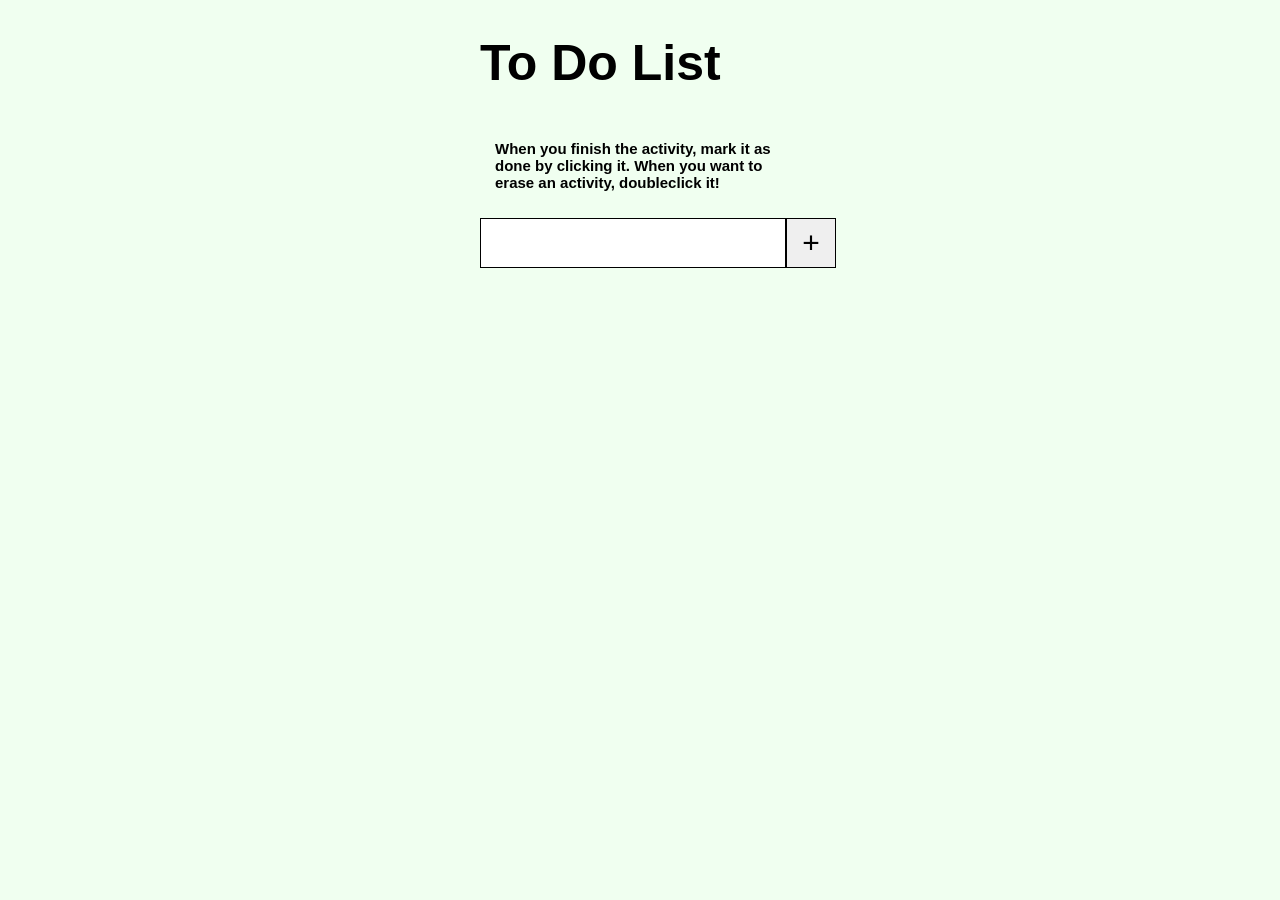
<file: index.html>
<!DOCTYPE html>
<html lang="en">

<head>
    <meta charset="UTF-8">
    <meta name ="viewport" content="width=device-width, initial-scale=1.0">
    <link rel ="stylesheet" href="style.css">
    <title>To Do List</title>

</head>

<body onload="loadtodos()">

    <h1>To Do List</h1>

    <h2>When you finish the activity, mark it as done by clicking it. When you want to erase an activity, doubleclick it!</h2>
    
    <div class="container">
        <input id="inputField" type="text"><button id="addToDo" required>+</button>
        <div class="to-dos" id="toDoContainer">
        </div>
    </div>

    <script src="main.js"></script>  
    
</body>
</html>
</file>
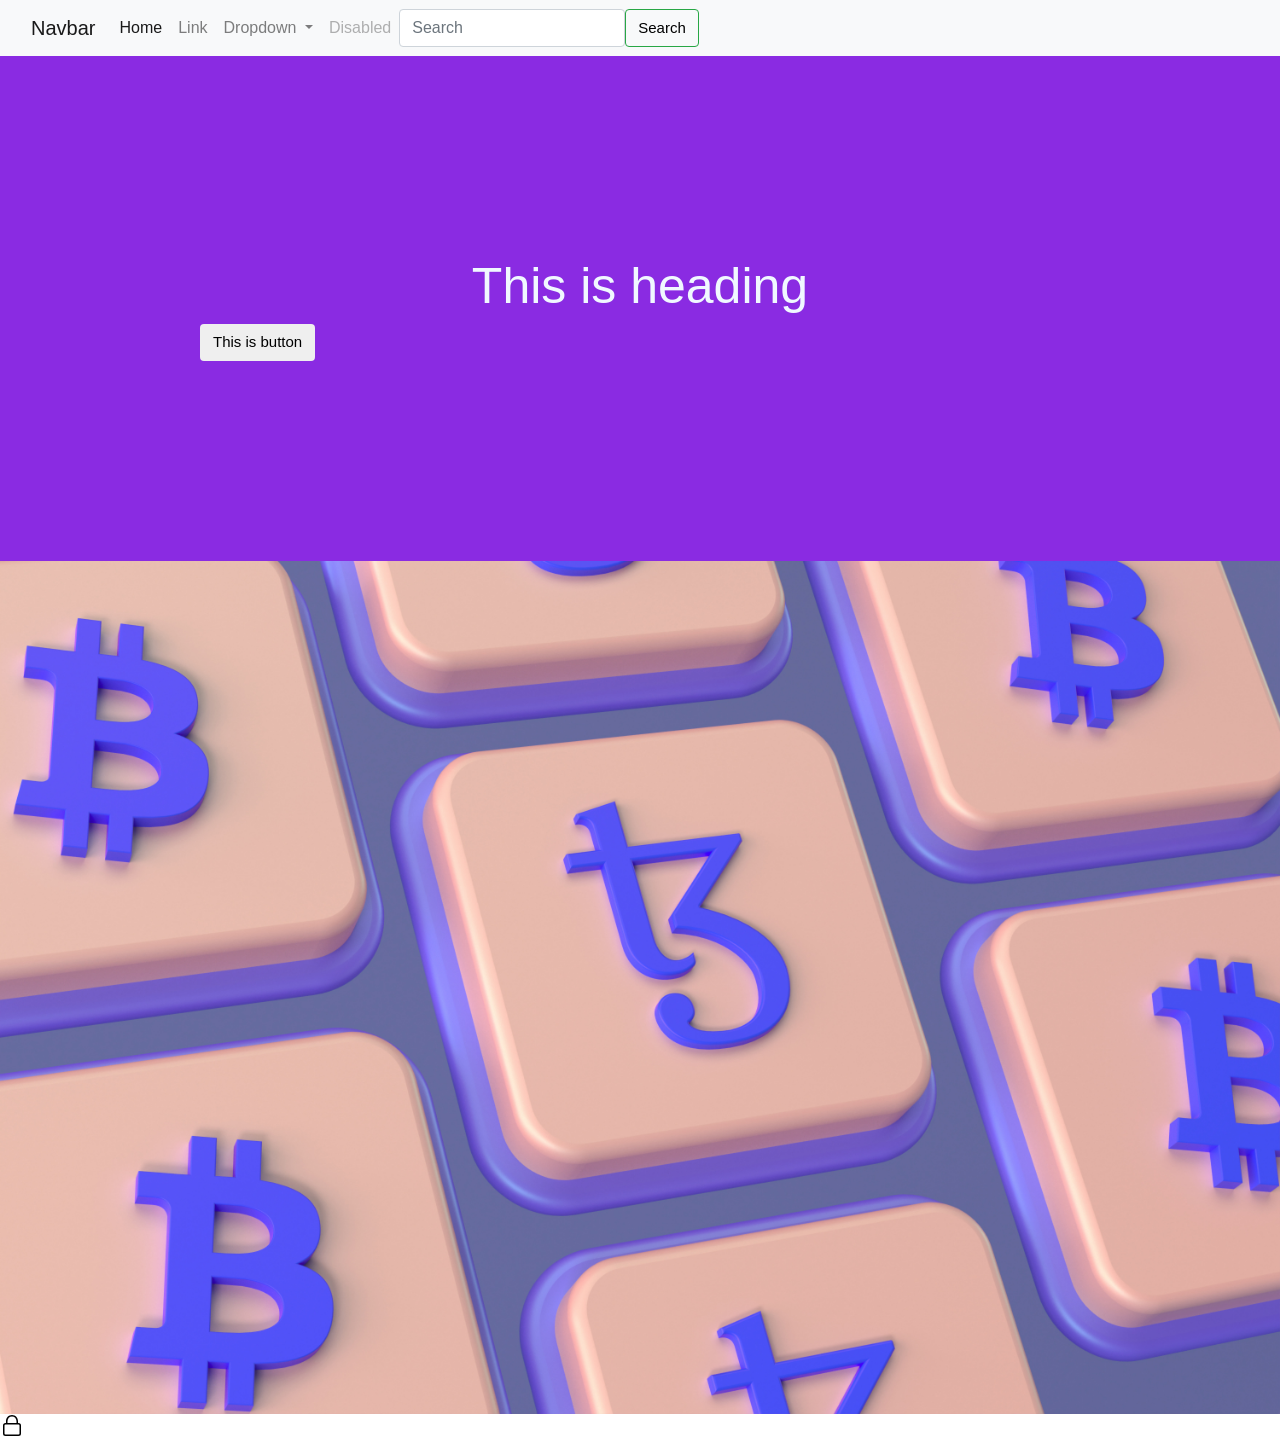
<file: index/index.html>
<!DOCTYPE html>
<html lang="en">
<head>
<title>9B</title>
<meta charset="utf-8">
<meta name="viewport" content="width=device-width, initial-scale=1">
<link rel="stylesheet" href="https://cdn.jsdelivr.net/npm/bootstrap@4.0.0/dist/css/bootstrap.min.css" integrity="sha384-Gn5384xqQ1aoWXA+058RXPxPg6fy4IWvTNh0E263XmFcJlSAwiGgFAW/dAiS6JXm" crossorigin="anonymous">
<link rel="stylesheet" href = "Style.9B.css">
</head>
<body>

<nav class="navbar navbar-expand-lg navbar-light bg-light">
  <div class="container-fluid">
    <a class="navbar-brand" href="#">Navbar</a>
    <button class="navbar-toggler" type="button" data-bs-toggle="collapse" data-bs-target="#navbarSupportedContent" aria-controls="navbarSupportedContent" aria-expanded="false" aria-label="Toggle navigation">
      <span class="navbar-toggler-icon"></span>
    </button>
    <div class="collapse navbar-collapse" id="navbarSupportedContent">
      <ul class="navbar-nav me-auto mb-2 mb-lg-0">
        <li class="nav-item">
          <a class="nav-link active" aria-current="page" href="#">Home</a>
        </li>
        <li class="nav-item">
          <a class="nav-link" href="#">Link</a>
        </li>
        <li class="nav-item dropdown">
          <a class="nav-link dropdown-toggle" href="#" id="navbarDropdown" role="button" data-bs-toggle="dropdown" aria-expanded="false">
            Dropdown
          </a>
          <ul class="dropdown-menu" aria-labelledby="navbarDropdown">
            <li><a class="dropdown-item" href="#">Action</a></li>
            <li><a class="dropdown-item" href="#">Another action</a></li>
            <li><hr class="dropdown-divider"></li>
            <li><a class="dropdown-item" href="#">Something else here</a></li>
          </ul>
        </li>
        <li class="nav-item">
          <a class="nav-link disabled">Disabled</a>
        </li>
      </ul>
      <form class="d-flex">
        <input class="form-control me-2" type="search" placeholder="Search" aria-label="Search">
        <button class="btn btn-outline-success" type="submit">Search</button>
      </form>
    </div>
  </div>
</nav>

<div class="heading">
<h1>This is heading</h1>
<button type="button" class="btn">This is button</button>
</div>

<img src="Nappis.jpg" class="img-fluid" alt="Responsive image">

<svg xmlns="http://www.w3.org/2000/svg" viewBox="0 0 24 24" width="24" height="24"><path fill-rule="evenodd" d="M6 9V7.25C6 3.845 8.503 1 12 1s6 2.845 6 6.25V9h.5a2.5 2.5 0 012.5 2.5v8a2.5 2.5 0 01-2.5 2.5h-13A2.5 2.5 0 013 19.5v-8A2.5 2.5 0 015.5 9H6zm1.5-1.75C7.5 4.58 9.422 2.5 12 2.5c2.578 0 4.5 2.08 4.5 4.75V9h-9V7.25zm-3 4.25a1 1 0 011-1h13a1 1 0 011 1v8a1 1 0 01-1 1h-13a1 1 0 01-1-1v-8z"></path></svg>
</file>
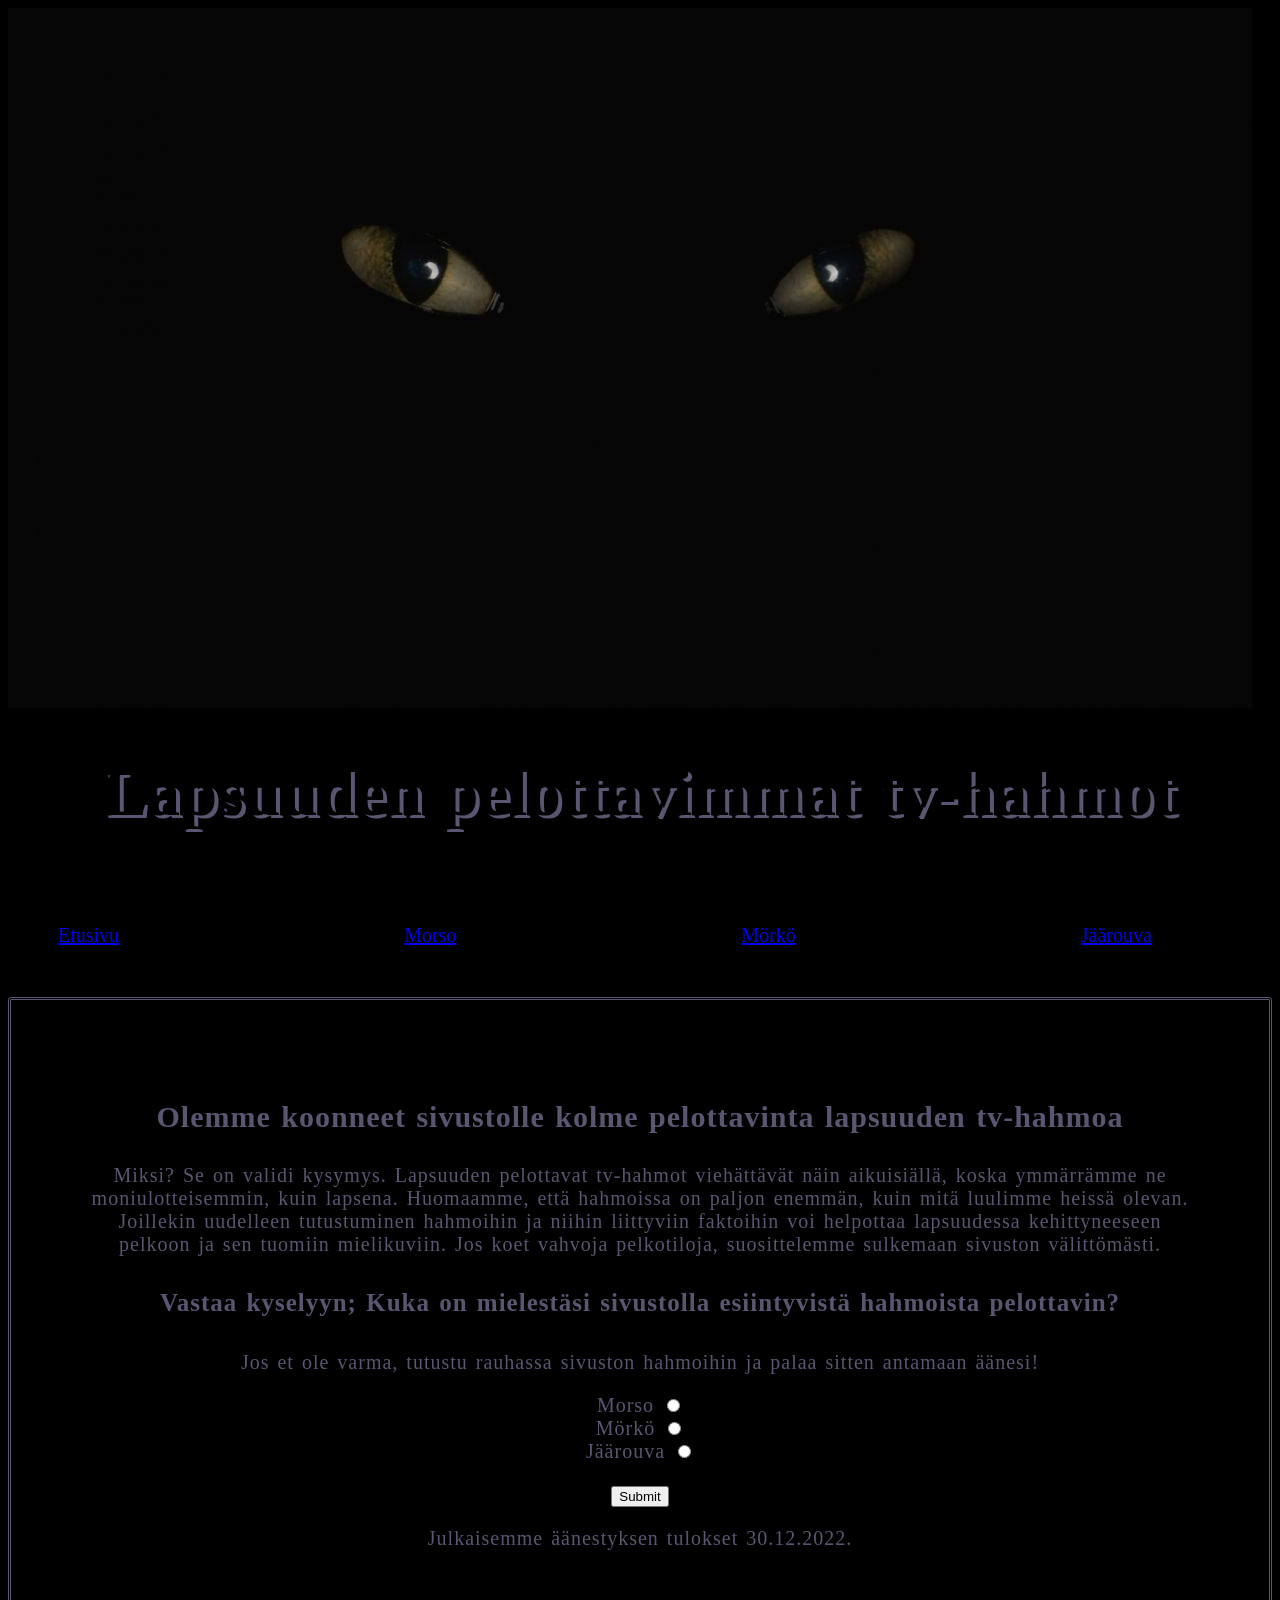
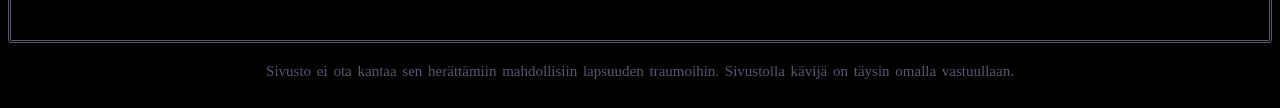
<file: index/Verkkosivut/Index.html>
<!DOCTYPE html>
<html lang="fi">

<head>

<title>Lapsuuden pelottavimmat tv-hahmot</title>
<meta charset="utf-8">
<meta name="viewport" content="width=device-width, initial-scale=1"/>
<link rel="stylesheet" href= "Style.12index.css">
</head>

<body>

<header>
<img class="eyes" alt="Silmät" src="Eyes.jpg">
</header>

<h1>Lapsuuden pelottavimmat tv-hahmot</h1>

<nav>
        <a class="highlight"  href="Index.html">Etusivu</a>
        <a class="highlight"  href="Second.html">Morso</a>
        <a class="highlight" href="Third.html">Mörkö</a>
        <a class="highlight" href="Fourth.html">Jäärouva</a>
</nav>

<section>
    <h3>Olemme koonneet sivustolle kolme pelottavinta lapsuuden tv-hahmoa</h3>
    <p>Miksi? Se on validi kysymys. 
        Lapsuuden pelottavat tv-hahmot viehättävät näin aikuisiällä, koska ymmärrämme ne moniulotteisemmin, kuin lapsena.
    Huomaamme, että hahmoissa on paljon enemmän, kuin mitä luulimme heissä olevan.
Joillekin uudelleen tutustuminen hahmoihin ja niihin liittyviin faktoihin voi helpottaa lapsuudessa kehittyneeseen pelkoon ja sen tuomiin mielikuviin.
Jos koet vahvoja pelkotiloja, suosittelemme sulkemaan sivuston välittömästi.</p>

<div id="vote">
    <h4>Vastaa kyselyyn; Kuka on mielestäsi sivustolla esiintyvistä hahmoista pelottavin?</h4>
    <p>Jos et ole varma, tutustu rauhassa sivuston hahmoihin ja palaa sitten antamaan äänesi!</p>
    <form>
    Morso <input type="radio" name="vote" value="0" onclick="getVote(this.value)"><br>
    Mörkö <input type="radio" name="vote" value="1" onclick="getVote(this.value)"><br>
    Jäärouva <input type="radio" name="vote" value="2" onclick="getVote(this.value)">
    <p></p>
    <input type="submit" value="Submit">
    <p>Julkaisemme äänestyksen tulokset 30.12.2022.</p>
    </form>
    </div>

</section>

<footer>
    Sivusto ei ota kantaa sen herättämiin mahdollisiin lapsuuden traumoihin. Sivustolla kävijä on täysin omalla vastuullaan.
</footer>

</body>
</html>
</file>
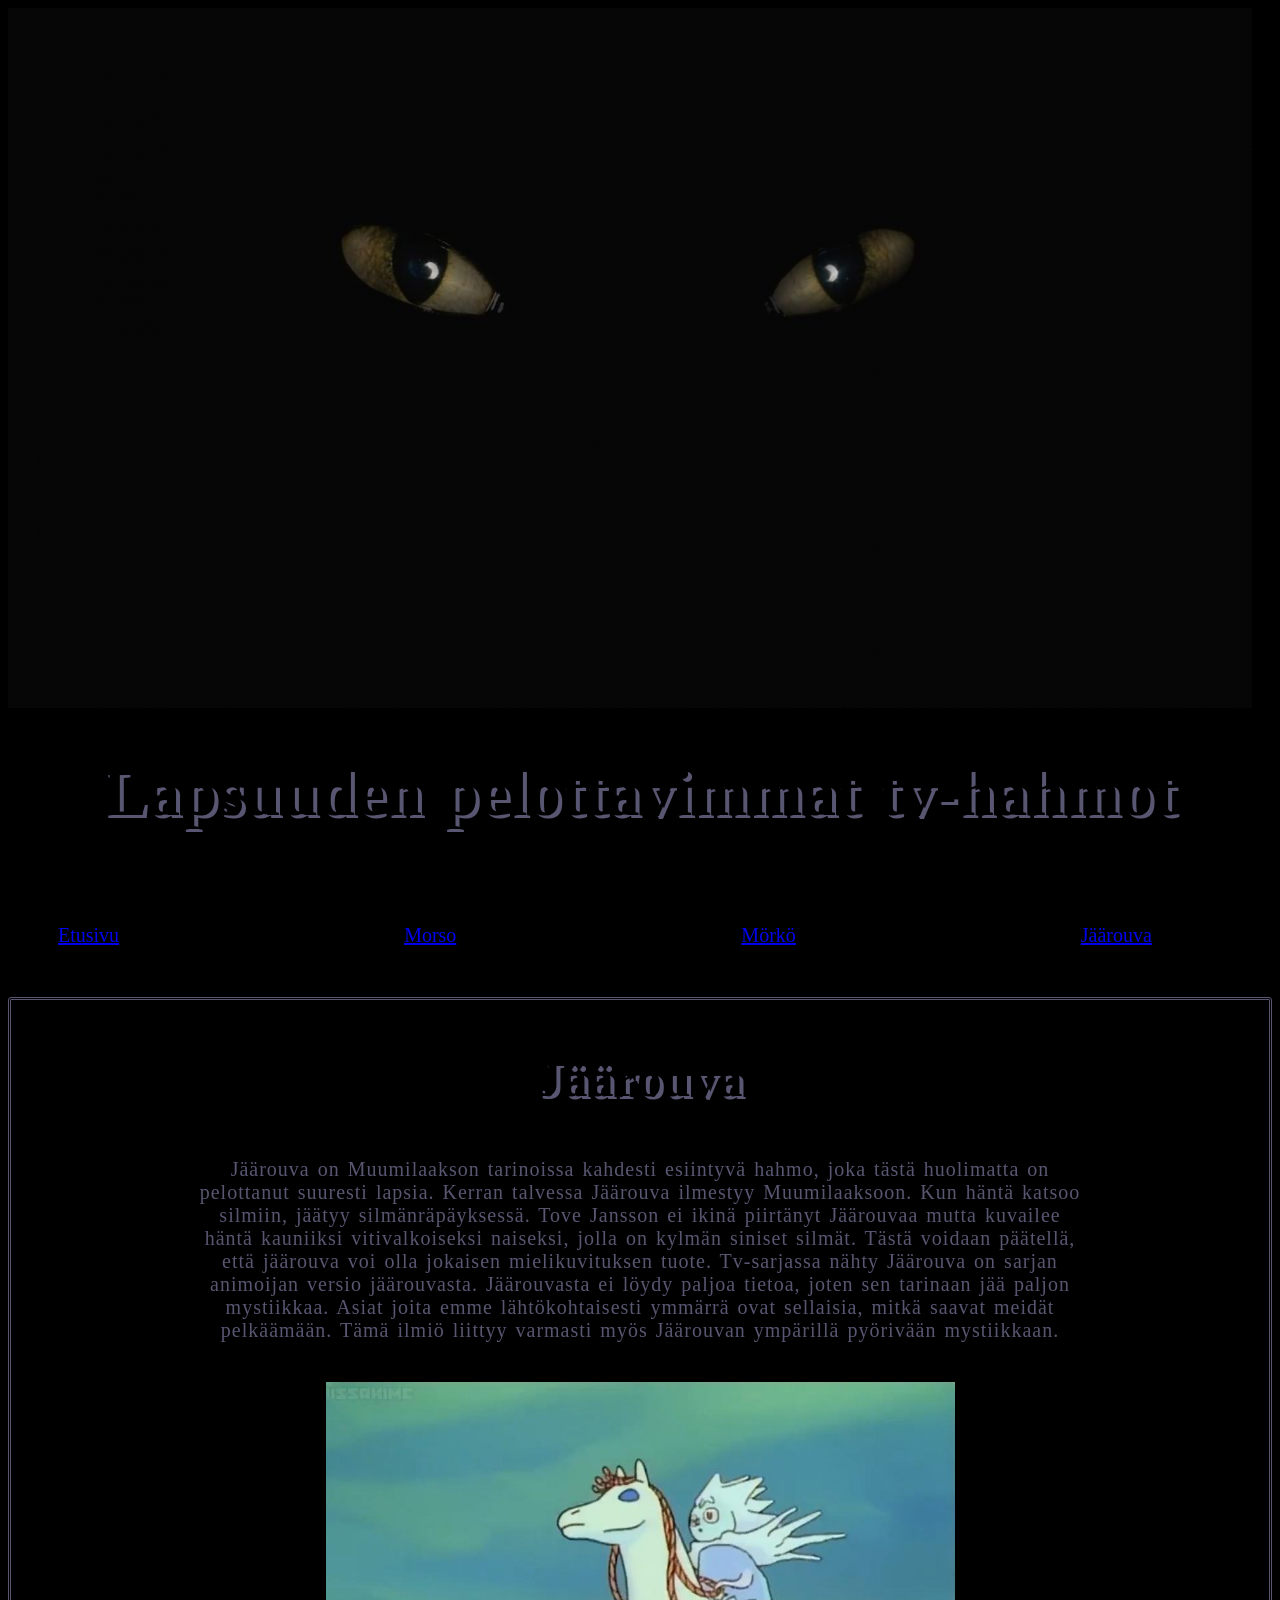
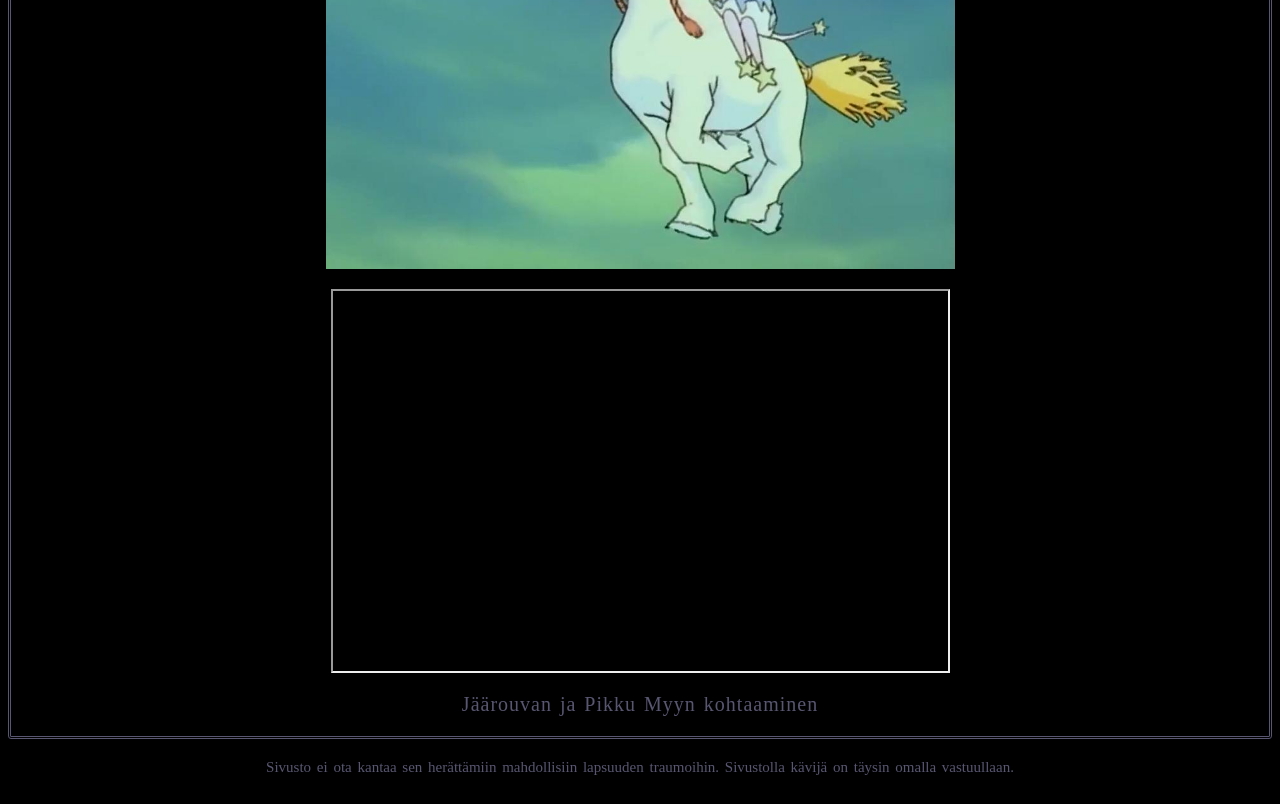
<file: index/Verkkosivut/Fourth.html>
<!DOCTYPE html>
<html lang="fi">

<head>

<title>Lapsuuden pelottavimmat tv-hahmot</title>
<meta charset="utf-8">
<meta name="viewport" content="width=device-width, initial-scale=1"/>
<link rel="stylesheet" href= "Style.12fourth.css">
</head>

<body>

<header>
<img class="eyes" alt="Silmät" src="Eyes.jpg">
</header>

<h1>Lapsuuden pelottavimmat tv-hahmot</h1>

<nav>
        <a class="highlight"  href="Index.html">Etusivu</a>
        <a class="highlight"  href="Second.html">Morso</a>
        <a class="highlight" href="Third.html">Mörkö</a>
        <a class="highlight" href="Fourth.html">Jäärouva</a>
</nav>

<section>
    <h3>Jäärouva</h3>
   <p> Jäärouva on Muumilaakson tarinoissa kahdesti esiintyvä hahmo, joka tästä huolimatta on pelottanut suuresti lapsia. 
    Kerran talvessa Jäärouva ilmestyy Muumilaaksoon. Kun häntä katsoo silmiin, jäätyy silmänräpäyksessä.
    Tove Jansson ei ikinä piirtänyt Jäärouvaa mutta kuvailee häntä kauniiksi vitivalkoiseksi naiseksi, jolla on kylmän siniset silmät.
    Tästä voidaan päätellä, että jäärouva voi olla jokaisen mielikuvituksen tuote. Tv-sarjassa nähty Jäärouva on sarjan animoijan versio jäärouvasta.
    Jäärouvasta ei löydy paljoa tietoa, joten sen tarinaan jää paljon mystiikkaa. Asiat joita emme lähtökohtaisesti ymmärrä ovat sellaisia, mitkä saavat meidät pelkäämään.
    Tämä ilmiö liittyy varmasti myös Jäärouvan ympärillä pyörivään mystiikkaan.
    </p>
<img class="jää" alt="Jäärouva" src="jää.jpg">

<iframe width="535" height="300" src="https://www.youtube.com/embed/zGvhYJNkG7M">
</iframe>

<p>Jäärouvan ja Pikku Myyn kohtaaminen</p>
</section>

<footer>
    Sivusto ei ota kantaa sen herättämiin mahdollisiin lapsuuden traumoihin. Sivustolla kävijä on täysin omalla vastuullaan.
</footer>

</body>
</html>
</file>
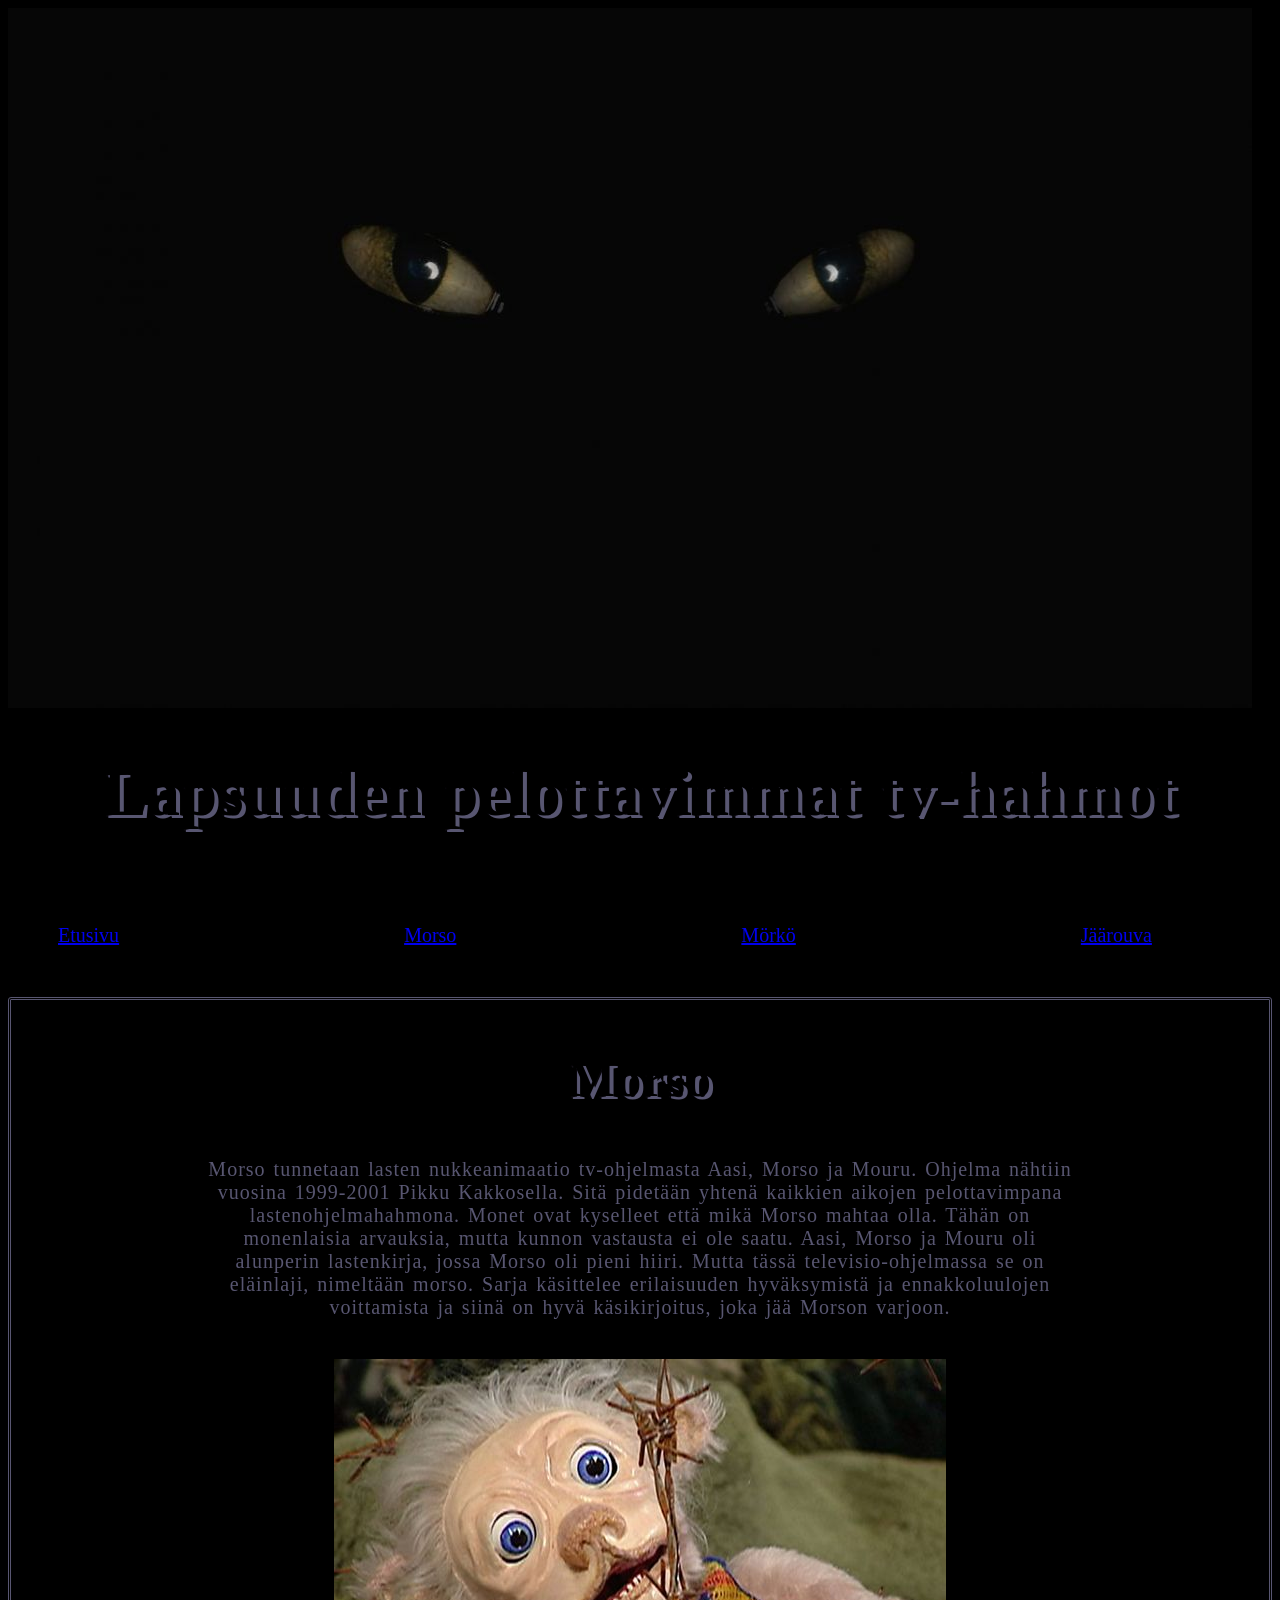
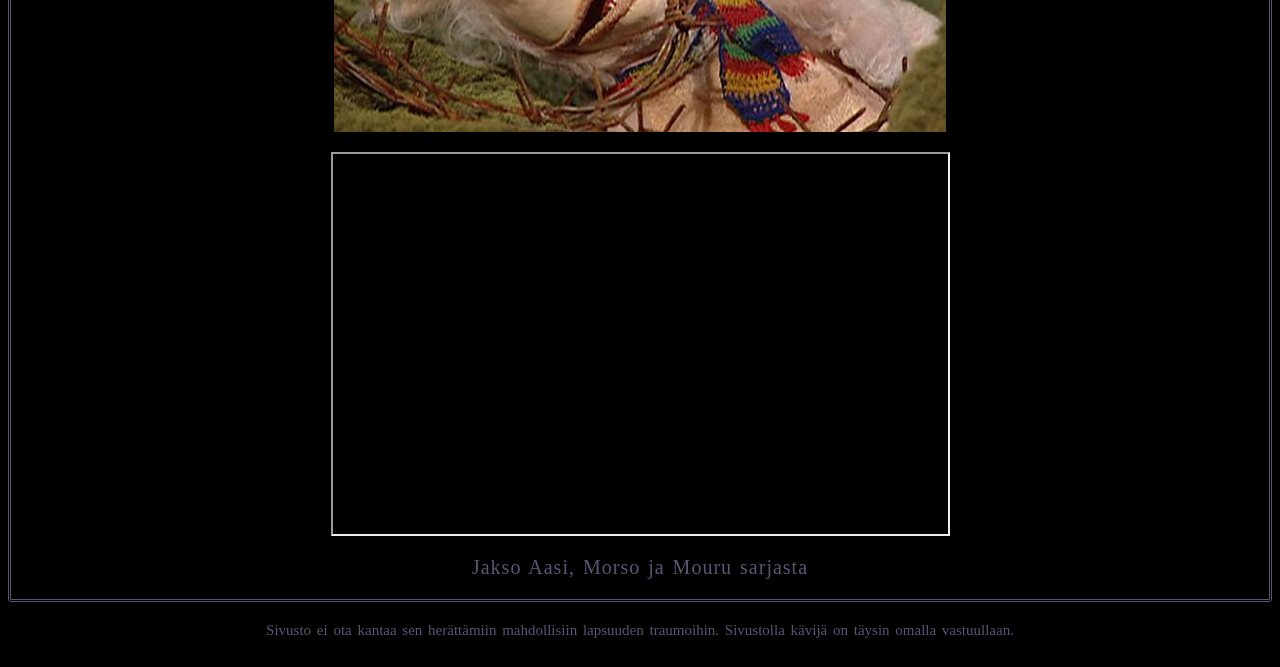
<file: index/Verkkosivut/Second.html>
<!DOCTYPE html>
<html lang="fi">

<head>

<title>Lapsuuden pelottavimmat tv-hahmot</title>
<meta charset="utf-8">
<meta name="viewport" content="width=device-width, initial-scale=1"/>
<link rel="stylesheet" href= "Style.12second.css">
</head>

<body>

<header>
<img class="eyes" alt="Silmät" src="Eyes.jpg">
</header>

<h1>Lapsuuden pelottavimmat tv-hahmot</h1>

<nav>
        <a class="highlight"  href="Index.html">Etusivu</a>
        <a class="highlight"  href="Second.html">Morso</a>
        <a class="highlight" href="Third.html">Mörkö</a>
        <a class="highlight" href="Fourth.html">Jäärouva</a>
</nav>

<section>
    <h3>Morso</h3>
    <p>Morso tunnetaan lasten nukkeanimaatio tv-ohjelmasta Aasi, Morso ja Mouru. Ohjelma nähtiin vuosina 1999-2001 Pikku Kakkosella.
        Sitä pidetään yhtenä kaikkien aikojen pelottavimpana lastenohjelmahahmona.
        Monet ovat kyselleet että mikä Morso mahtaa olla. Tähän on monenlaisia arvauksia, mutta kunnon vastausta ei ole saatu.
        Aasi, Morso ja Mouru oli alunperin lastenkirja, jossa Morso oli pieni hiiri. Mutta tässä televisio-ohjelmassa se on eläinlaji, nimeltään morso.
        Sarja käsittelee erilaisuuden hyväksymistä ja ennakkoluulojen voittamista ja siinä on hyvä käsikirjoitus, joka jää Morson varjoon.
    </p>
<img class="morso" alt="Morso" src="Morso.jpg">

<iframe width="535" height="300" src="https://www.youtube.com/embed/-s2vC7SltNM">
</iframe>

<p>Jakso Aasi, Morso ja Mouru sarjasta</p>
</section>

<footer>
    Sivusto ei ota kantaa sen herättämiin mahdollisiin lapsuuden traumoihin. Sivustolla kävijä on täysin omalla vastuullaan.
</footer>

</body>
</html>
</file>
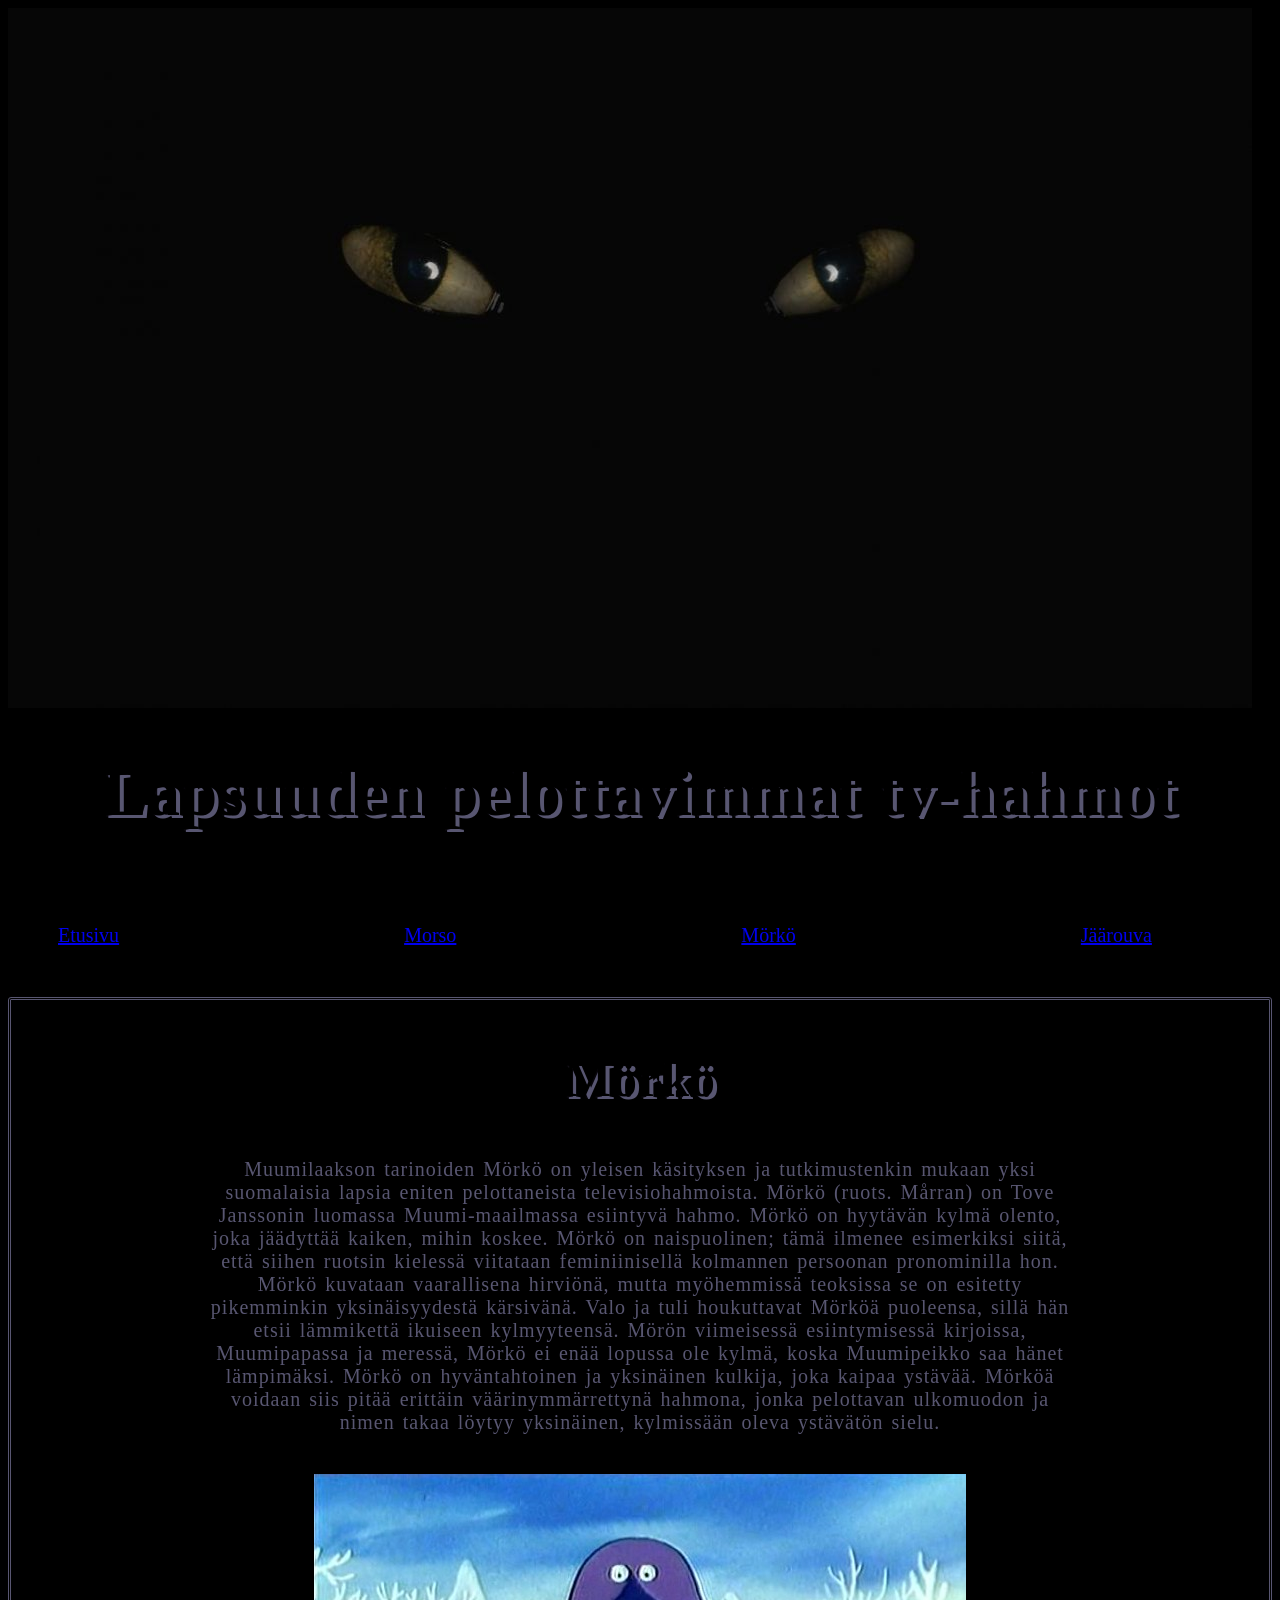
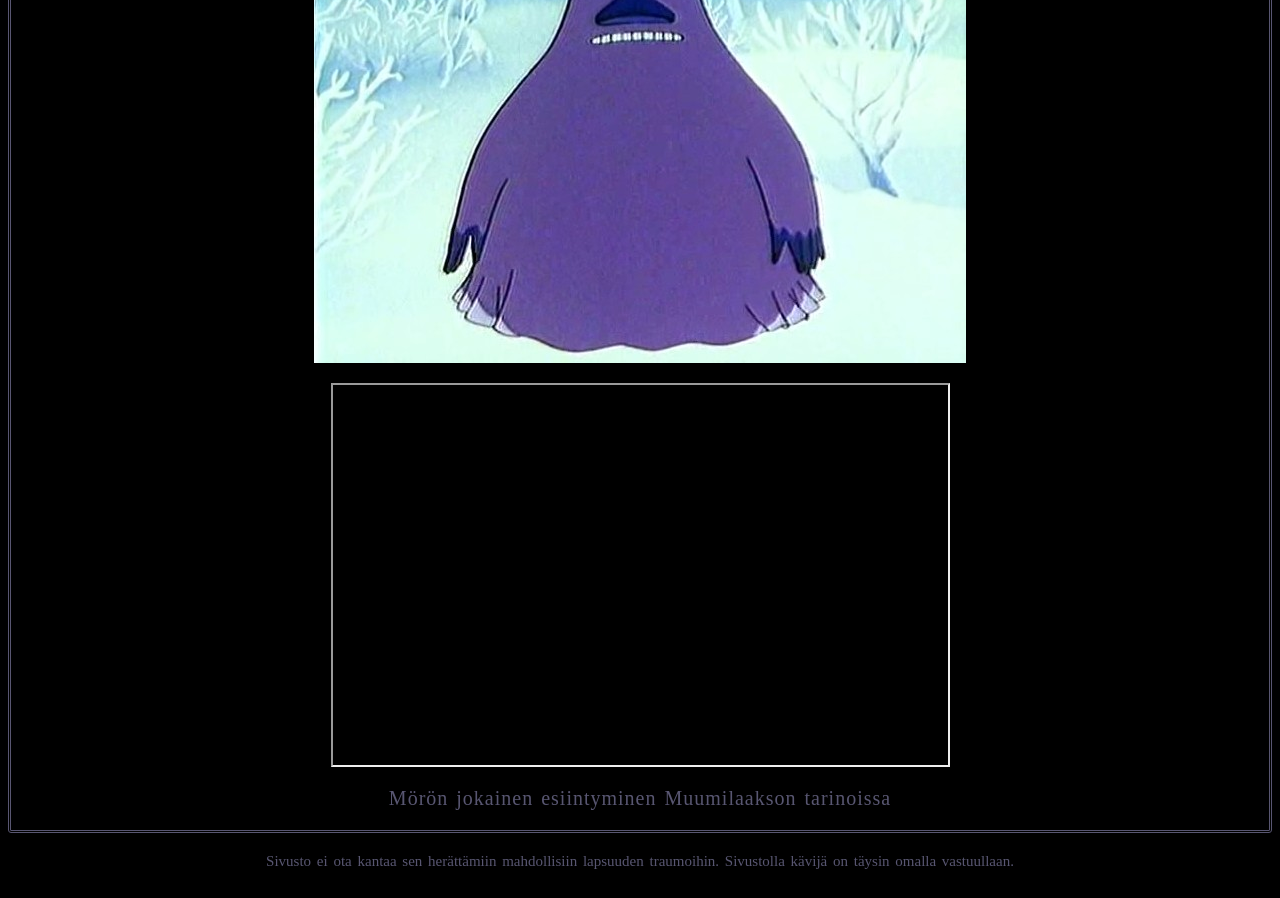
<file: index/Verkkosivut/Third.html>
<!DOCTYPE html>
<html lang="fi">

<head>

<title>Lapsuuden pelottavimmat tv-hahmot</title>
<meta charset="utf-8">
<meta name="viewport" content="width=device-width, initial-scale=1"/>
<link rel="stylesheet" href= "Style.12third.css">
</head>

<body>

<header>
<img class="eyes" alt="Silmät" src="Eyes.jpg">
</header>

<h1>Lapsuuden pelottavimmat tv-hahmot</h1>

<nav>
        <a class="highlight"  href="Index.html">Etusivu</a>
        <a class="highlight"  href="Second.html">Morso</a>
        <a class="highlight" href="Third.html">Mörkö</a>
        <a class="highlight" href="Fourth.html">Jäärouva</a>
</nav>

<section>
    <h3>Mörkö</h3>
   <p> Muumilaakson tarinoiden Mörkö on yleisen käsityksen ja tutkimustenkin mukaan yksi suomalaisia lapsia eniten pelottaneista televisiohahmoista. 
       Mörkö (ruots. Mårran) on Tove Janssonin luomassa Muumi-maailmassa esiintyvä hahmo. Mörkö on hyytävän kylmä olento, joka jäädyttää kaiken, mihin koskee. Mörkö on naispuolinen; tämä ilmenee esimerkiksi siitä, että siihen ruotsin kielessä viitataan feminiinisellä kolmannen persoonan pronominilla hon.
        Mörkö kuvataan vaarallisena hirviönä, mutta myöhemmissä teoksissa se on esitetty pikemminkin yksinäisyydestä kärsivänä. Valo ja tuli houkuttavat Mörköä puoleensa, sillä hän etsii lämmikettä ikuiseen kylmyyteensä.
        Mörön viimeisessä esiintymisessä kirjoissa, Muumipapassa ja meressä, Mörkö ei enää lopussa ole kylmä, koska Muumipeikko saa hänet lämpimäksi. Mörkö on hyväntahtoinen ja yksinäinen kulkija, joka kaipaa ystävää.
        Mörköä voidaan siis pitää erittäin väärinymmärrettynä hahmona, jonka pelottavan ulkomuodon ja nimen takaa löytyy yksinäinen, kylmissään oleva ystävätön sielu.
    </p>
<img class="mörkö" alt="Mörkö" src="Mörkö.jpg">

<iframe width="535" height="300" src="https://www.youtube.com/embed/XCGN_S3O0co">
</iframe>

<p>Mörön jokainen esiintyminen Muumilaakson tarinoissa</p>
</section>

<footer>
    Sivusto ei ota kantaa sen herättämiin mahdollisiin lapsuuden traumoihin. Sivustolla kävijä on täysin omalla vastuullaan.
</footer>

</body>
</html>
</file>
<file: style.css>
html, body {
    width: 50%;
    margin: 0 auto;
    font-family: Arial, Helvetica, sans-serif;
    background-color:honeydew;
}

h1         {
    vertical-align: middle;
    font-size: 50px;
}

h2         {
    vertical-align: middle;
    font-size: 15px;
    padding: 15px;
}

.container {
    width: 380px;
}

#inputField {
    width: 300px;
    height: 46px;
    border-width: 0;
    border: 1px solid black;
    outline: none;
    font-size: 25px;
    vertical-align: middle;
}

#addToDo {
    height: 50px;
    width: 50px;
    border: 1px solid black;
    vertical-align: middle;
    font-size: 30px;
}

.paragraph-styling {
    margin: 0;
    cursor: pointer;
    font-size: 20px;
}

.to-dos {
    margin-top: 25px;
}
</file>
<file: index/Style.9B.css>
.img-fluid   {
max-width: 100%;
height: auto;
}



.heading   {
    width: 100%;
    padding: 200px;
    background-color: blueviolet;
}

h1   {
    text-align: center;
    font-size: 50px;
    color: aliceblue;
}

.btn  {
    font-size: 15px;
    color:black;
}
</file>
<file: index/Verkkosivut/Style.12index.css>
@media screen and (max-width: 481px) {
    
}

body   {
    background-color: black;
    font-size: 15px;
    letter-spacing: 0px;
    word-spacing: 2px;
    color: white;
    font-weight: 400;
    text-decoration: none;
    font-style: normal;
    font-variant: normal;
    text-transform: none;
    font-family: "Times New Roman", Georgia, Serif;
    min-width: 640px;

}

h1, h2, h3, h4, h5, h6 {
  font-family: "Playfair Display";
  letter-spacing: 1px;
}

header   {
    max-width: 100%;
    height: auto;
    object-fit: cover;
}

h1   {
    font-size: 65px;
    text-shadow: 4px 3px 0px #585671, 2px 2px 1px rgba(153,126,206,0.05);
    color: black;
    text-align: center;
}

nav   {
    width: 100%;
    padding: 50px;
    word-spacing: 280px;
    font-size: 20px;
}

h3   {
    font-size: 30px;
    color: #585671;
    text-align: center;
}

section  {
    border: 3px double #585671 ;
    border-radius: 3px;
    padding: 70px;
}

p   {
    font-size: 20px;
    font-family: "Playfair Display";
    letter-spacing: 1px;
    color: #585671;
    text-align: center;
}

h4   {
    font-size: 25px;
    color: #585671;
    text-align: center;
}

form   {
    font-size: 20px;
    color: #585671;
    text-align: center;
    font-family: "Playfair Display";
  letter-spacing: 1px;
}

footer   {
    color: #585671;
    text-align: center;
    padding: 20px;
}
</file>
<file: index/Verkkosivut/Style.12fourth.css>
@media screen and (max-width: 481px) {
    
}

body   {
    background-color: black;
    font-size: 15px;
    letter-spacing: 0px;
    word-spacing: 2px;
    color: white;
    font-weight: 400;
    text-decoration: none;
    font-style: normal;
    font-variant: normal;
    text-transform: none;
    font-family: "Times New Roman", Georgia, Serif;
    min-width: 640px;

}

h1, h2, h3, h4, h5, h6 {
  font-family: "Playfair Display";
  letter-spacing: 1px;
}

header   {
    max-width: 100%;
    height: auto;
    object-fit: cover;
}

h1   {
    font-size: 65px;
    text-shadow: 4px 3px 0px #585671, 2px 2px 1px rgba(153,126,206,0.05);
    color: black;
    text-align: center;
}

nav   {
    width: 100%;
    padding: 50px;
    word-spacing: 280px;
    font-size: 20px;
}

h3   {
    font-size: 50px;
    text-shadow: 4px 3px 0px #585671, 2px 2px 1px rgba(153,126,206,0.05);
    color: black;
    text-align: center;
}

section  {
    border: 3px double #585671 ;
    border-radius: 3px;
}

p   {
    width: 70%;
    font-size: 20px;
    font-family: "Playfair Display";
    letter-spacing: 1px;
    color: #585671;
    text-align: center;
    display: block;
    margin-left: auto;
    margin-right: auto;
}

.jää  {
    width: 50%;
    display: block;
    margin-left: auto;
    margin-right: auto;
    padding: 20px;
}

iframe  {
    display: block;
    margin-left: auto;
    margin-right: auto;
    padding: 40px;
}

footer   {
    color: #585671;
    text-align: center;
    padding: 20px;
}
</file>
<file: index/Verkkosivut/Style.12second.css>
@media screen and (max-width: 481px) {
    
}

body   {
    background-color: black;
    font-size: 15px;
    letter-spacing: 0px;
    word-spacing: 2px;
    color: white;
    font-weight: 400;
    text-decoration: none;
    font-style: normal;
    font-variant: normal;
    text-transform: none;
    font-family: "Times New Roman", Georgia, Serif;
    min-width: 640px;

}

h1, h2, h3, h4, h5, h6 {
  font-family: "Playfair Display";
  letter-spacing: 1px;
}

header   {
    max-width: 100%;
    height: auto;
    object-fit: cover;
}

h1   {
    font-size: 65px;
    text-shadow: 4px 3px 0px #585671, 2px 2px 1px rgba(153,126,206,0.05);
    color: black;
    text-align: center;
}

nav   {
    width: 100%;
    padding: 50px;
    word-spacing: 280px;
    font-size: 20px;
}

h3   {
    font-size: 50px;
    text-shadow: 4px 3px 0px #585671, 2px 2px 1px rgba(153,126,206,0.05);
    color: black;
    text-align: center;
}

section  {
    border: 3px double #585671 ;
    border-radius: 3px;
}

p   {
    width: 70%;
    font-size: 20px;
    font-family: "Playfair Display";
    letter-spacing: 1px;
    color: #585671;
    text-align: center;
    display: block;
    margin-left: auto;
    margin-right: auto;
}

.morso   {
    width: auto;
    display: block;
    margin-left: auto;
    margin-right: auto;
    padding: 20px;
}

iframe  {
    display: block;
    margin-left: auto;
    margin-right: auto;
    padding: 40px;
}

footer   {
    color: #585671;
    text-align: center;
    padding: 20px;
}
</file>
<file: index/Verkkosivut/Style.12third.css>
@media screen and (max-width: 481px) {
    
}

body   {
    background-color: black;
    font-size: 15px;
    letter-spacing: 0px;
    word-spacing: 2px;
    color: white;
    font-weight: 400;
    text-decoration: none;
    font-style: normal;
    font-variant: normal;
    text-transform: none;
    font-family: "Times New Roman", Georgia, Serif;
    min-width: 640px;

}

h1, h2, h3, h4, h5, h6 {
  font-family: "Playfair Display";
  letter-spacing: 1px;
}

header   {
    max-width: 100%;
    height: auto;
    object-fit: cover;
}

h1   {
    font-size: 65px;
    text-shadow: 4px 3px 0px #585671, 2px 2px 1px rgba(153,126,206,0.05);
    color: black;
    text-align: center;
}

nav   {
    width: 100%;
    padding: 50px;
    word-spacing: 280px;
    font-size: 20px;
}

h3   {
    font-size: 50px;
    text-shadow: 4px 3px 0px #585671, 2px 2px 1px rgba(153,126,206,0.05);
    color: black;
    text-align: center;
}

section  {
    border: 3px double #585671 ;
    border-radius: 3px;
}

p   {
    width: 70%;
    font-size: 20px;
    font-family: "Playfair Display";
    letter-spacing: 1px;
    color: #585671;
    text-align: center;
    display: block;
    margin-left: auto;
    margin-right: auto;
}

.mörkö   {
    width: auto;
    display: block;
    margin-left: auto;
    margin-right: auto;
    padding: 20px;
}

iframe  {
    display: block;
    margin-left: auto;
    margin-right: auto;
    padding: 40px;
}

footer   {
    color: #585671;
    text-align: center;
    padding: 20px;
}
</file>
